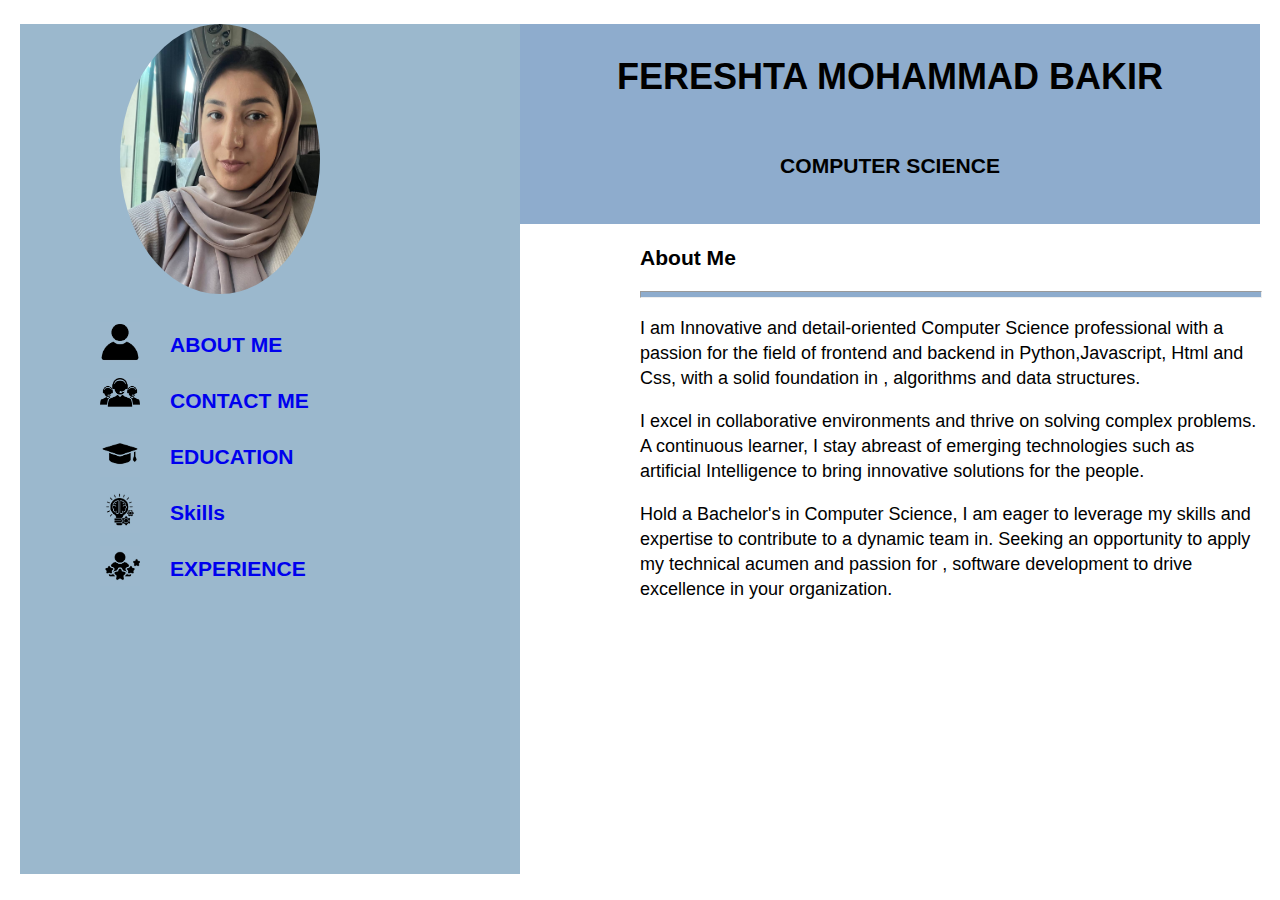
<file: index.html>
<!DOCTYPE html>
<html lang="en">
<head>
    <meta charset="UTF-8">
    <meta name="viewport" content="width=device-width, initial-scale=1.0">
    <title>ABOUT ME</title>
    <link rel="stylesheet" href="style.css">
</head>
<body>
   
        <div class="header" >
            <img class="main_photo" src="images/photo.jpg" alt="my picture">
                <div class="list">
                    <img class="list_item_icon" src="images/aboutme.jpg" alt="">
                    <a href="index.html"><h3 class="list_item">ABOUT ME</h3></a>
                    <img class="list_item_icon" src="images/contact_us.jpg" alt="">
                    <a href="contact.html"><h3 class="list_item">CONTACT ME</h3></a>
                    <img class="list_item_icon" src="images/education.jpg" alt="">
                   <a href="education.html"> <h3 class="list_item">EDUCATION</h3></a>
                    <img  class="list_item_icon"src="images/skill_icon.jpg" alt="">
                    <a href="skill.html"><h3 class="list_item">Skills</h3></a>
                    <img class="list_item_icon" src="images/experience.jpg" alt="">
                    <a href="experience.html"><h3 class="list_item">EXPERIENCE</h3></a>
                   </div>
        </div>
        
        <div class="introduction">
            <h1 class="name">FERESHTA MOHAMMAD BAKIR</h1>
            <h3 class="name">COMPUTER SCIENCE</h3>
        </div>
        
  
   <div class="topic">
    <h3>About Me</h3>
    <hr>
    <p>I am Innovative and detail-oriented Computer Science professional with a passion for the field of
    frontend and backend in  Python,Javascript, Html and Css, with a solid foundation in , algorithms and data structures.</p>
    <p>I excel in collaborative environments and thrive on solving complex problems. A continuous learner, I stay abreast
    of emerging technologies such as artificial Intelligence to bring innovative solutions for the people.</p>
    <p>Hold a Bachelor's in Computer Science, I am eager to leverage my skills and expertise to contribute to a dynamic team in.
    Seeking an opportunity to apply my technical acumen and passion for , software development to drive excellence in your organization.</p>
   </div>
   
   
  
</body>
</html>
</file>
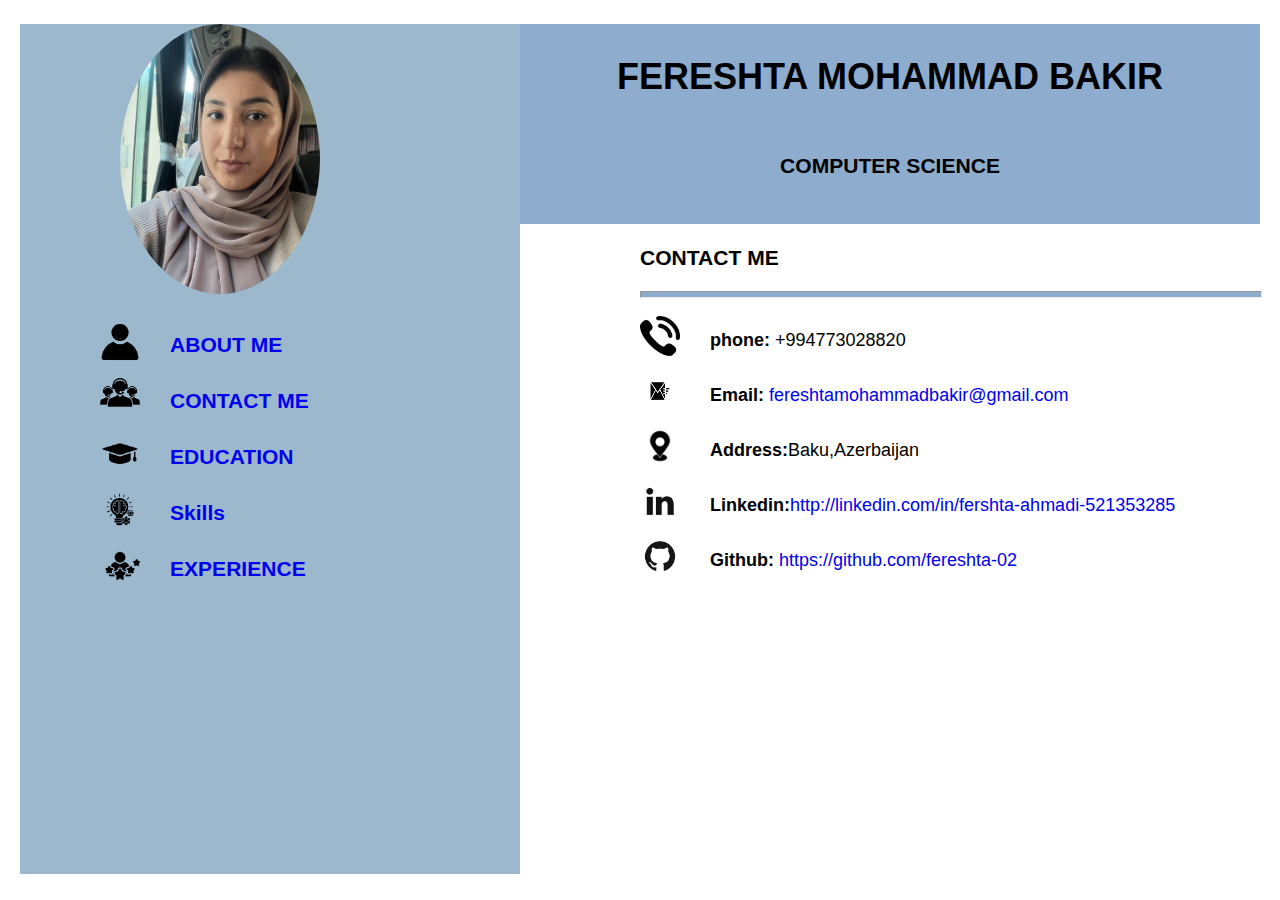
<file: contact.html>
<!DOCTYPE html>
<html lang="en">
<head>
    <meta charset="UTF-8">
    <meta name="viewport" content="width=device-width, initial-scale=1.0">
    <title>Contact Me</title>
    <link rel="stylesheet" href="style.css">
</head>
<body>
   
        <div class="header" ><img class="main_photo" src="images/photo.jpg" alt="my picture">
            
                <div class="list">
                    <img class="list_item_icon" src="images/aboutme.jpg" alt="">
                    <a href="index.html"><h3 class="list_item">ABOUT ME</h3></a>
                    <img class="list_item_icon" src="images/contact_us.jpg" alt="">
                    <a href="contact.html"><h3 class="list_item">CONTACT ME</h3></a>
                    <img class="list_item_icon" src="images/education.jpg" alt="">
                   <a href="education.html"> <h3 class="list_item">EDUCATION</h3></a>
                    <img  class="list_item_icon"src="images/skill_icon.jpg" alt="">
                    <a href="skill.html"><h3 class="list_item">Skills</h3></a>
                    <img class="list_item_icon" src="images/experience.jpg" alt="">
                    <a href="experience.html"><h3 class="list_item">EXPERIENCE</h3></a>
                    
                
                   </div>
            
              

        </div>
        
        <div class="introduction">
            <h1 class="name">FERESHTA MOHAMMAD BAKIR</h1>
            <h3 class="name">COMPUTER SCIENCE</h3>
        </div>
   
  
   <div class="topic">
    <h3>CONTACT ME</h3>
    <hr>

    <div  class="icon_desc" > 
        <img  class="icon" src="images/phone.png" alt="">
        <p> <strong>phone:</strong> +994773028820</p>
   <img class="icon" src="images/email.jpg" alt="">
    <p> <strong>Email:</strong> <a href="mailto::fereshtamohammadbakir@gmail.com">fereshtamohammadbakir@gmail.com</a> </p>
     <img class="icon" src="images/location.jpg" alt="">
       <p> <strong>Address:</strong>Baku,Azerbaijan</p>
    <img class="icon" src="images/linkdin.jpg" alt="">
    <p> <strong>Linkedin:</strong><a href="http://linkedin.com/in/fershta-ahmadi-521353285">http://linkedin.com/in/fershta-ahmadi-521353285</a></p>
    <img class="icon" src="images/github.png" alt="">
    <p><strong>Github:</strong> <a href="https://github.com/fereshta-02">https://github.com/fereshta-02</a></p>
   
    
   </div>
   </div>
    
   
    
</body>
</html>
</file>
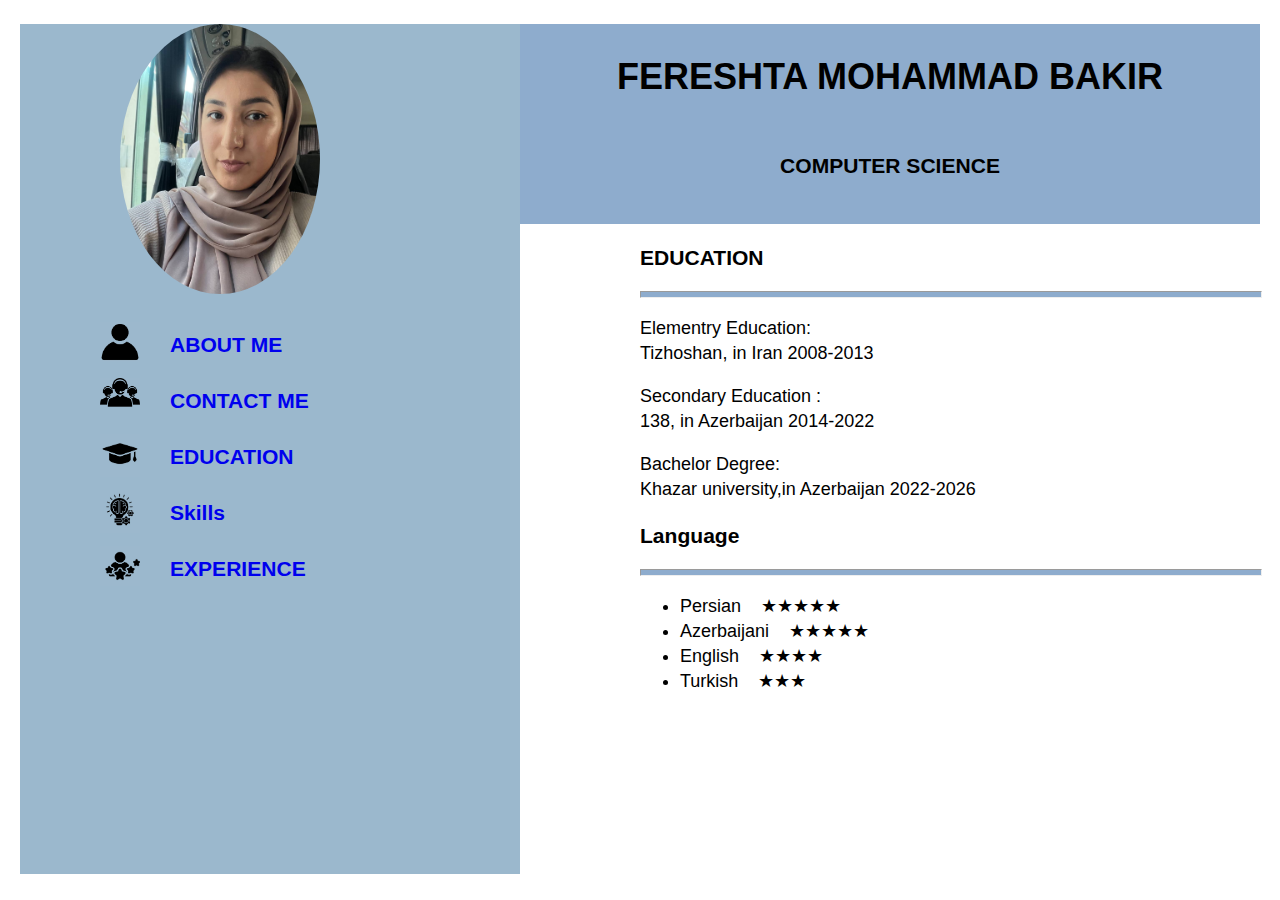
<file: education.html>
<!DOCTYPE html>
<html lang="en">
<head>
    <meta charset="UTF-8">
    <meta name="viewport" content="width=device-width, initial-scale=1.0">
    <title>Education</title>
    <link rel="stylesheet" href="style.css">
</head>
<body>
   
        <div class="header" ><img class="main_photo" src="images/photo.jpg" alt="my picture">
            
                <div class="list">
                    <img class="list_item_icon" src="images/aboutme.jpg" alt="">
                    <a href="index.html"><h3 class="list_item">ABOUT ME</h3></a>
                    <img class="list_item_icon" src="images/contact_us.jpg" alt="">
                    <a href="contact.html"><h3 class="list_item">CONTACT ME</h3></a>
                    <img class="list_item_icon" src="images/education.jpg" alt="">
                    <a href="education.html"> <h3 class="list_item">EDUCATION</h3></a>
                    <img  class="list_item_icon"src="images/skill_icon.jpg" alt="">
                    <a href="skill.html"><h3 class="list_item">Skills</h3></a>
                    <img class="list_item_icon" src="images/experience.jpg" alt="">
                    <a href="experience.html"><h3 class="list_item">EXPERIENCE</h3></a>
                
                   </div>
            
              

        </div>
        
        <div class="introduction">
            <h1 class="name">FERESHTA MOHAMMAD BAKIR</h1>
            <h3 class="name">COMPUTER SCIENCE</h3>
        </div>
   
  
   <div class="topic">
    <h3>EDUCATION</h3>
    <hr>
    <div class="education_desc">
        <p>
            Elementry Education: <br>
            Tizhoshan, in Iran
            2008-2013
        </p>
    <p>Secondary Education :<br>
        138, in Azerbaijan
        2014-2022</p>
    <p>Bachelor Degree: <br>
        Khazar university,in Azerbaijan
    2022-2026 </p>

    </div>
    <h3>Language</h3>
    <hr>
    
    <ul>
        <li>Persian <span>★★★★★</span></li>
        <li>Azerbaijani <span>★★★★★</span></li>
        <li>English <span>★★★★</span></li>
        <li>Turkish <span>★★★</span></li>
    </ul>
    </div>
   
</body>
</html>
</file>
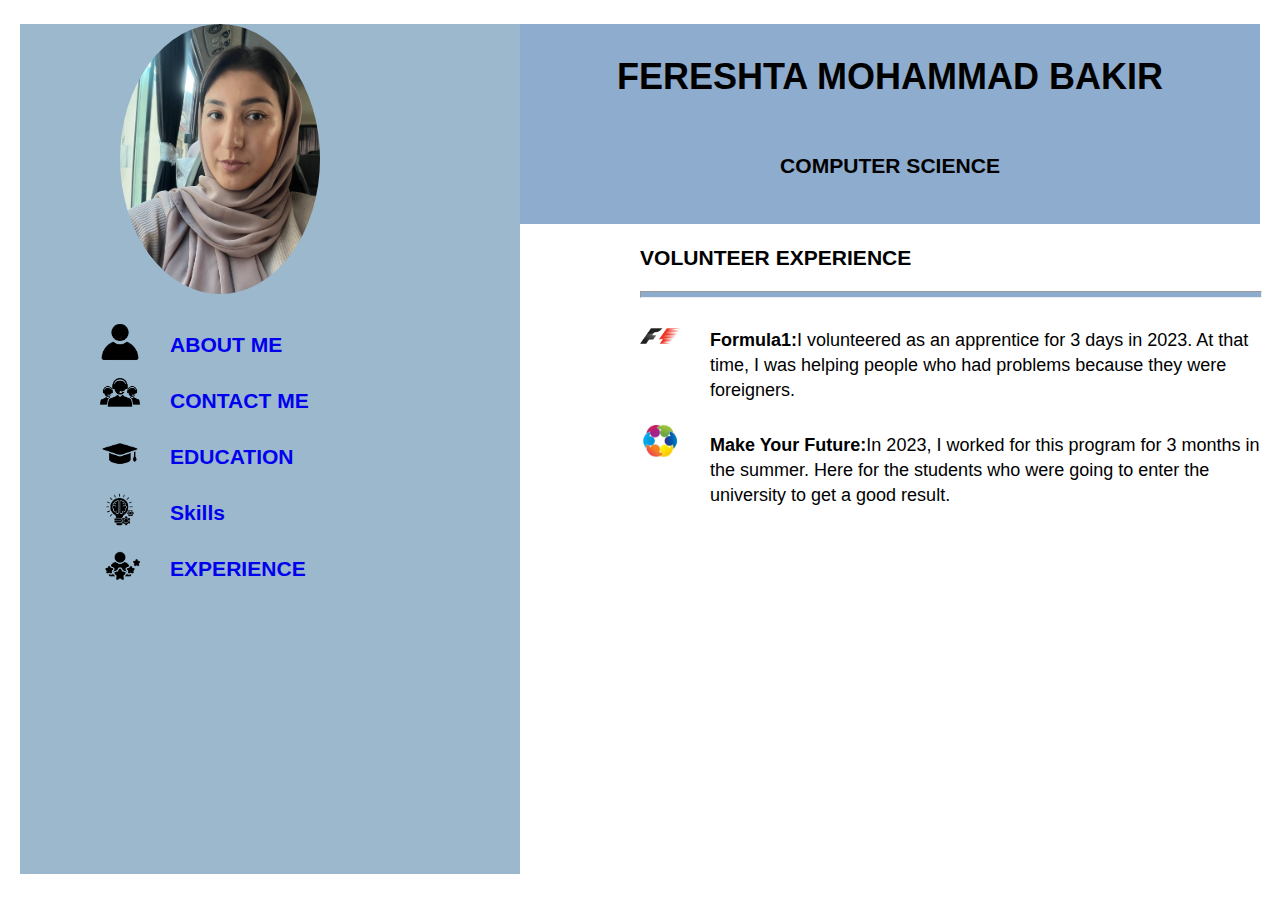
<file: experience.html>
<!DOCTYPE html>
<html lang="en">
<head>
    <meta charset="UTF-8">
    <meta name="viewport" content="width=device-width, initial-scale=1.0">
    <title>Experience</title>
    <link rel="stylesheet" href="style.css">
</head>
<body>
    
    <div class="header" >
        <img class="main_photo" src="images/photo.jpg" alt="my picture">
            <div class="list">
                <img class="list_item_icon" src="images/aboutme.jpg" alt="">
                <a href="index.html"><h3 class="list_item">ABOUT ME</h3></a>
                <img class="list_item_icon" src="images/contact_us.jpg" alt="">
                <a href="contact.html"><h3 class="list_item">CONTACT ME</h3></a>
                <img class="list_item_icon" src="images/education.jpg" alt="">
               <a href="education.html"> <h3 class="list_item">EDUCATION</h3></a>
                <img  class="list_item_icon"src="images/skill_icon.jpg" alt="">
                <a href="skill.html"><h3 class="list_item">Skills</h3></a>
                <img class="list_item_icon" src="images/experience.jpg" alt="">
                <a href="experience.html"><h3 class="list_item">EXPERIENCE</h3></a>
               </div>
    </div>
    
    <div class="introduction">
        <h1 class="name">FERESHTA MOHAMMAD BAKIR</h1>
        <h3 class="name">COMPUTER SCIENCE</h3>
    </div>
    

<div class="topic">
<h3>VOLUNTEER EXPERIENCE</h3>
<hr>
<div  class="icon_desc" > 
    <img  class="icon" src="images/formula1.png" alt="">
    <p> <strong>Formula1:</strong>I volunteered as an apprentice for 3 days in 2023. At that time, I was helping people who had 
        problems because they were foreigners.</p>
        <img class="icon" src="images/makefuture.jpg" alt="">
        <p><strong>Make Your Future:</strong>In 2023, I worked for this program for 3 months in the summer.
             Here for the students who were going to enter the university to get a good result.</p>
   


</div>

</div>

</body>
</html>
</file>
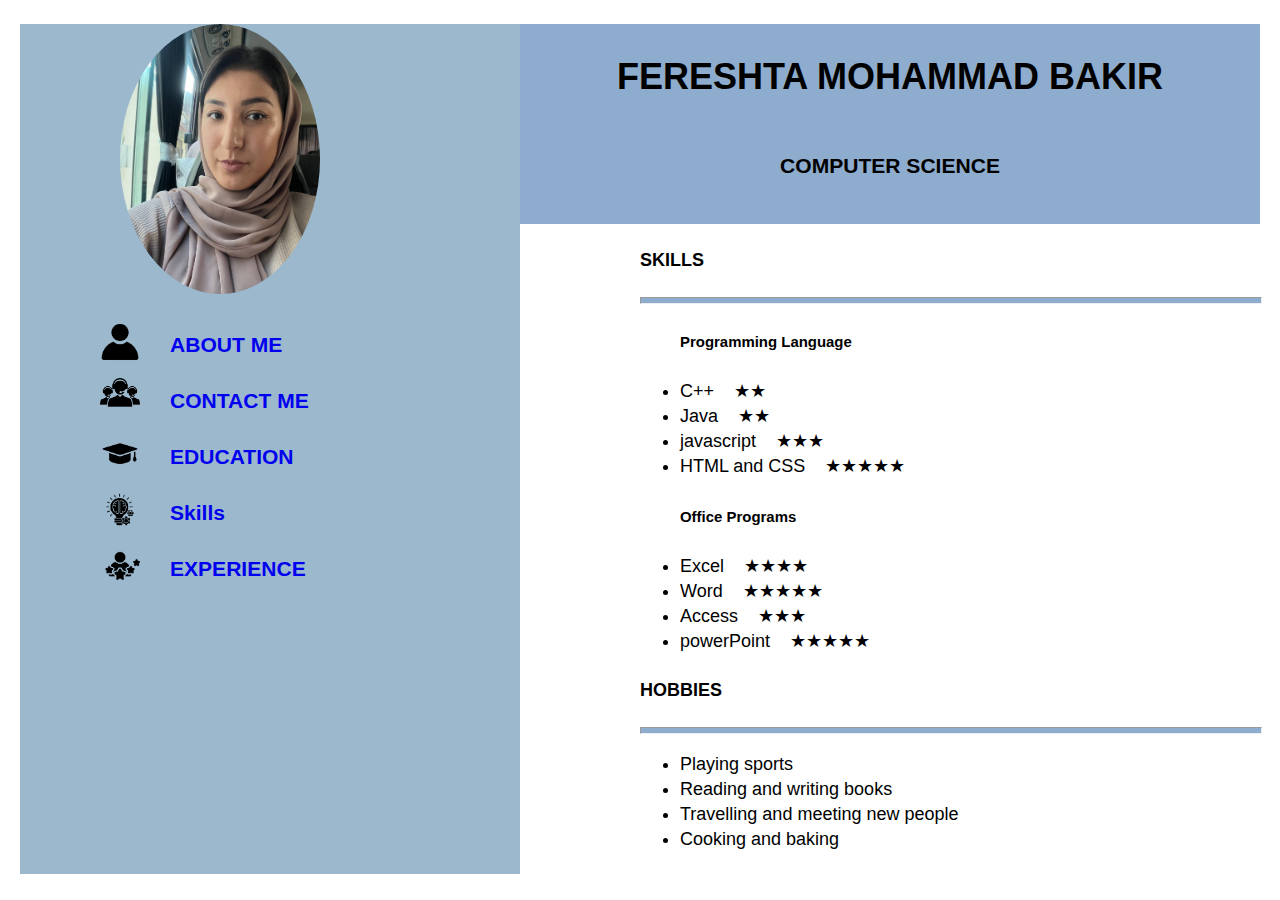
<file: skill.html>
<!DOCTYPE html>
<html lang="en">
<head>
    <meta charset="UTF-8">
    <meta name="viewport" content="width=device-width, initial-scale=1.0">
    <title>Skills</title>
    <link rel="stylesheet" href="style.css">
</head>
<body>
   
        <div class="header" ><img class="main_photo" src="images/photo.jpg" alt="my picture">
            
                <div class="list">
                    <img class="list_item_icon" src="images/aboutme.jpg" alt="">
                    <a href="index.html"><h3 class="list_item">ABOUT ME</h3></a>
                    <img class="list_item_icon" src="images/contact_us.jpg" alt="">
                    <a href="contact.html"><h3 class="list_item">CONTACT ME</h3></a>
                    <img class="list_item_icon" src="images/education.jpg" alt="">
                   <a href="education.html"> <h3 class="list_item">EDUCATION</h3></a>
                   <img  class="list_item_icon"src="images/skill_icon.jpg" alt="">
                   <a href="skill.html"><h3 class="list_item">Skills</h3></a>
                   <img class="list_item_icon" src="images/experience.jpg" alt="">
                    <a href="experience.html"><h3 class="list_item">EXPERIENCE</h3></a>
                
                   </div>
            
              

        </div>
        
        <div class="introduction">
            <h1 class="name">FERESHTA MOHAMMAD BAKIR</h1>
            <h3 class="name">COMPUTER SCIENCE</h3>
        </div>
   
  
        <div class="topic">
    
            <h4>SKILLS</h4>
            <hr>
            <ul>
                <h5>Programming Language</h5>
                <li>C++ <span>★★</span></li>
                <li>Java <span>★★</span></li>
                <li>javascript <span>★★★</span></li>
                <Li>HTML and CSS <span>★★★★★</span></Li>
        
                <h5>Office Programs</h5>
                <li>Excel <span>★★★★</span> </li>
                <li>Word <span>★★★★★</span></li>
                <li>Access <span>★★★</span></li>
                <li>powerPoint <span>★★★★★</span></li>
            </ul>
            <h4>HOBBIES</h4>
            <hr>
            <ul>
                <li>Playing sports</li>
                <li>Reading and writing books</li>
                <li>Travelling and meeting new people</li>
                <li>Cooking and baking</li>
            </ul>
        </div >
        
</body>
</html>
</file>
<file: style.css>
body{
    margin: 20px;
    font-family: Arial, Helvetica, sans-serif;
    line-height: 25px;
    font-size: 18px;
}
    

.header{
    width: 500px;
    height: 850px;
    float: left;
    background-color: #9BB8CD;
}

.main_photo{
    width: 200px;
    height:270px;
    border-radius: 50%;
  margin-left: 100px;
}
.introduction{
    margin-left: 500px;
   height: 200px;
   background-color: #8EACCD;

}
.name{
   text-align: center;
   padding-top: 40px;
   
}
.topic{
    padding-left: 620px;
}

hr{
    background-color:#8EACCD ;
     margin-top: 20px;
     height: 5px;
     width: 100%;
 }

.list{
   
    width: 500px;
    padding-left: 80px;
    
}
.list_item_icon{
    width: 40px;
    float: left;
    
}
.list_item{
   padding-top: 10px;
   padding-left:70px ;
}
.icon{
    height:40px;
    width: 40px;
    float: left;
   
}
.icon_desc p{
    padding-left: 70px;
    padding-top: 12px;
}

span{
    padding-left: 15px;
}
a{
    text-decoration: none;
}
</file>
